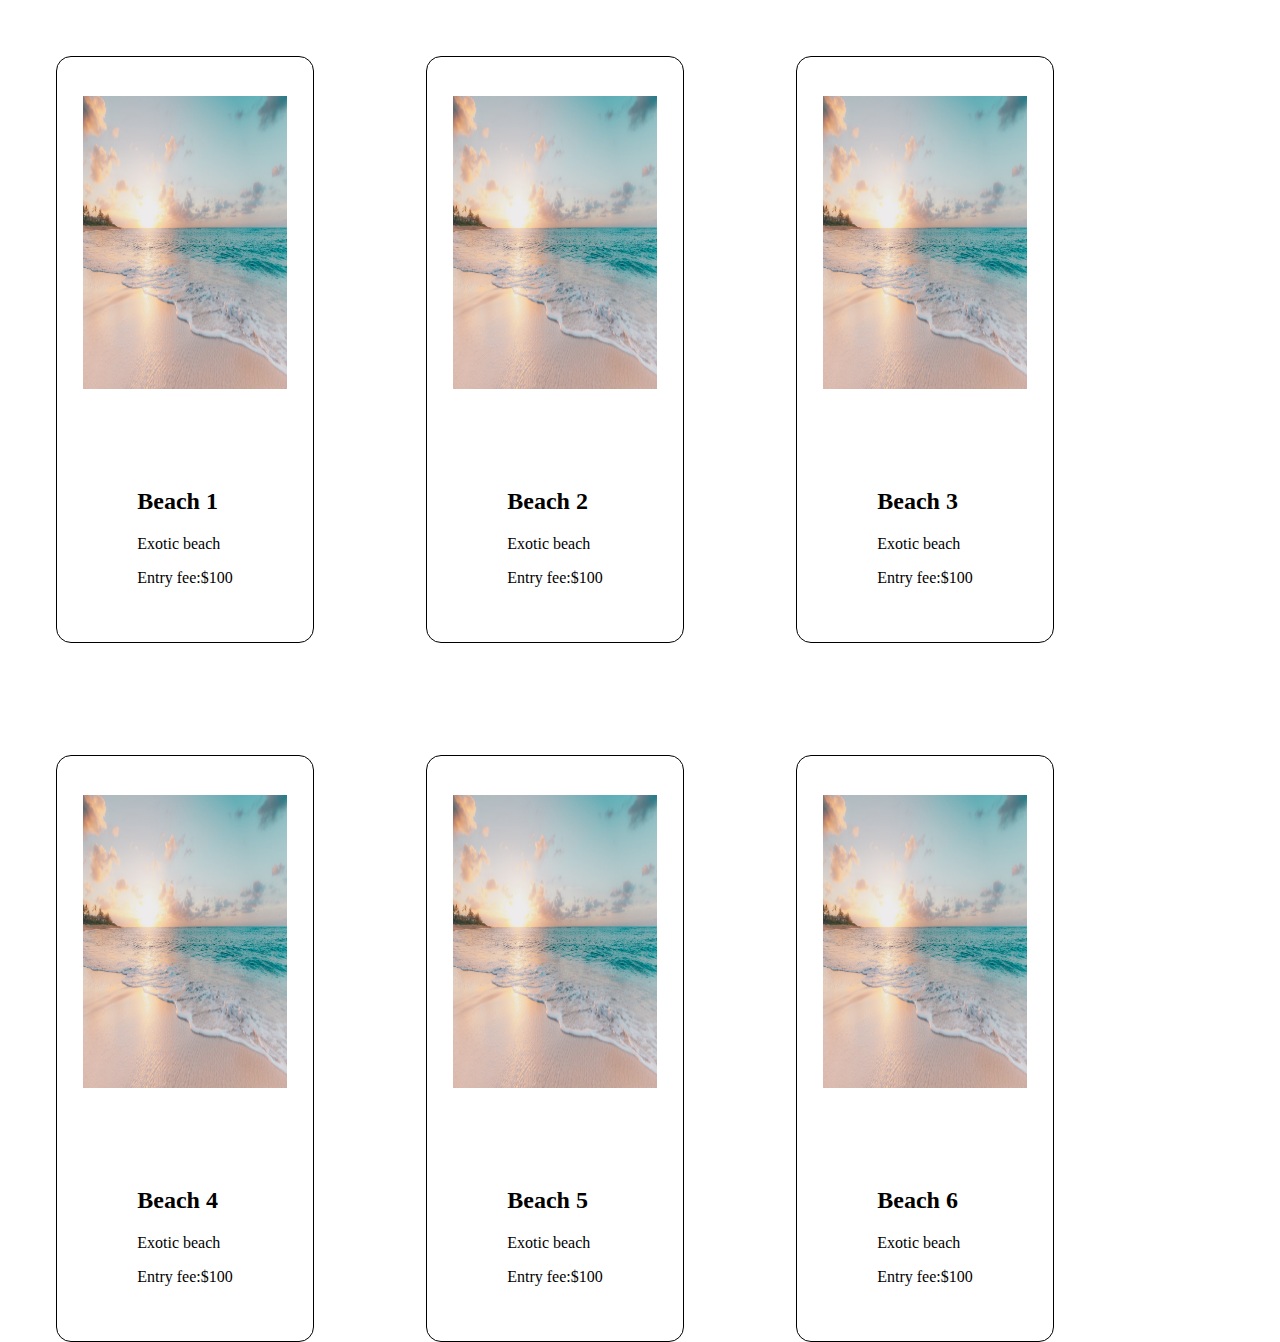
<file: card.html>
<!DOCTYPE html>
<html lang="en">
<head>
    <meta charset="UTF-8">
    <meta name="viewport" content="width=device-width, initial-scale=1.0">
    <title>Cards</title>
    <link rel="stylesheet" href="./card.css">
</head>
<body>
    <section class="cardBox">
        <div class="card">
            <img src="./images/main.avif" alt="images">
            <div class="desc">
                <h2>Beach 1</h2>
                <p>Exotic beach</p>
                <p>Entry fee:$100</p>
            </div>
        </div>
        <div class="card">
            <img src="./images/main.avif" alt="images">
            <div class="desc">
                <h2>Beach 2</h2>
                <p>Exotic beach</p>
                <p>Entry fee:$100</p>
            </div>
        </div>
        <div class="card">
            <img src="./images/main.avif" alt="images">
            <div class="desc">
                <h2>Beach 3</h2>
                <p>Exotic beach</p>
                <p>Entry fee:$100</p>
            </div>
        </div>
        <div class="card">
            <img src="./images/main.avif" alt="images">
            <div class="desc">
                <h2>Beach 4</h2>
                <p>Exotic beach</p>
                <p>Entry fee:$100</p>
            </div>
        </div>
        <div class="card">
            <img src="./images/main.avif" alt="images">
            <div class="desc">
                <h2>Beach 5</h2>
                <p>Exotic beach</p>
                <p>Entry fee:$100</p>
            </div>
        </div>
        <div class="card">
            <img src="./images/main.avif" alt="images">
            <div class="desc">
                <h2>Beach 6</h2>
                <p>Exotic beach</p>
                <p>Entry fee:$100</p>
            </div>
        </div>
    </section>
</body>
</html>
</file>
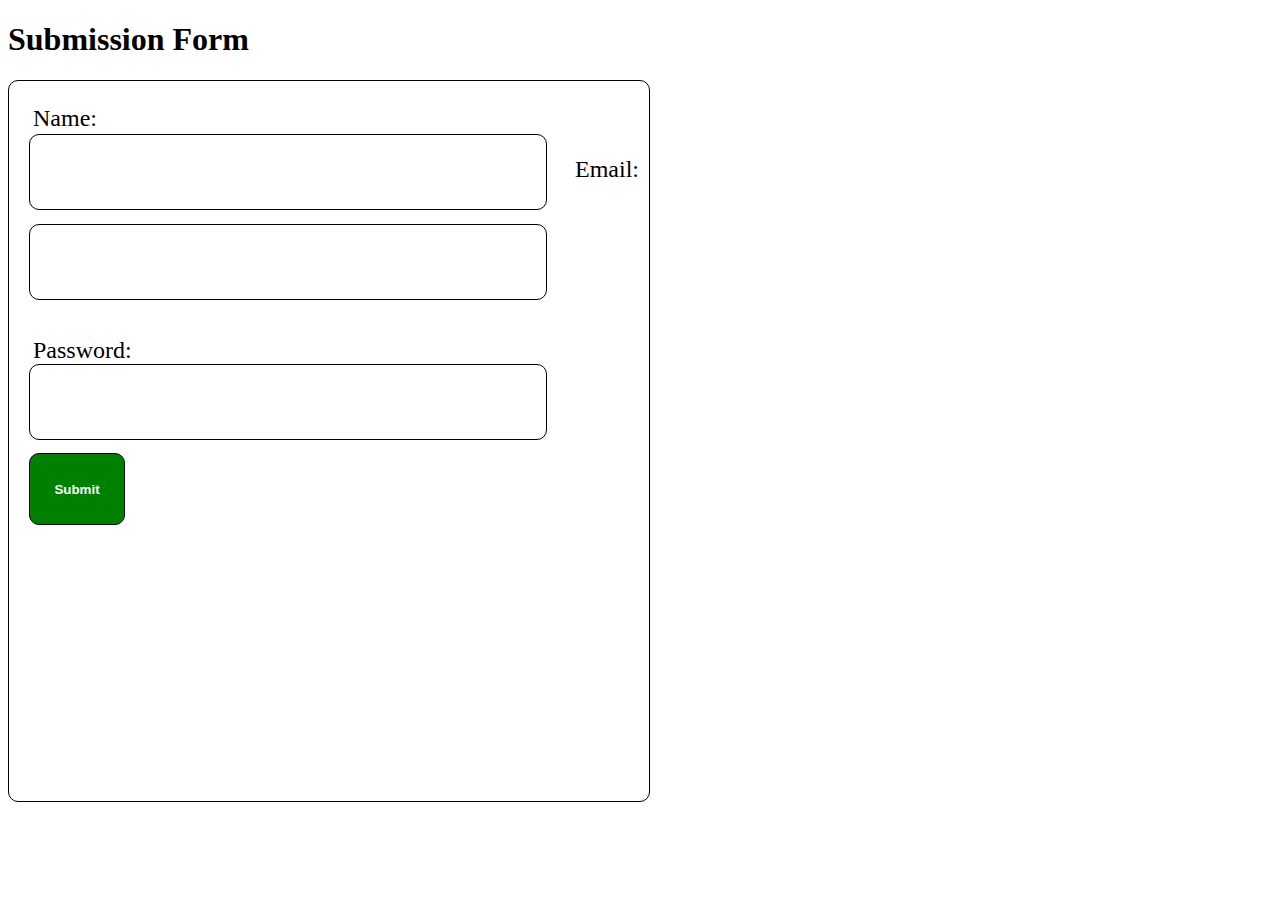
<file: form.html>
<!DOCTYPE html>
<html lang="en">
  <head>
    <meta charset="UTF-8" />
    <meta name="viewport" content="width=device-width, initial-scale=1.0" />
    <title>Form</title>
    <style>
      form {
        border: 1px solid black;
        border-radius: 10px;
        height: 80vh;
        width: 50vw;
      }
      label {
        font-size: 1.5rem;
        margin: 1em 0 0 1em;
        display: inline-block;
      }
      input {
        height: 10%;
        width: 80%;
        margin: 0 0 1em 1.5em;
        border-radius: 10px;
        border: 0.5px solid black;
      }
      .submit{
        height: 10%;
        width: 15%;
        background-color: green;
        font-weight: bold;
        color: white;
      }
    </style>
  </head>
  <body>
    <h1>Submission Form</h1>
    <form>
      <label for="name">Name:</label>
      <br />
      <input
        type="text"
        id="name"
        minlength="3"
        title="name should have more than 3 characters"
        required
      />
      <label for="mail">Email:</label>
      <br />
      <input
        type="email"
        id="mail"
        pattern="[a-z0-9._%+\-]+@[a-z0-9.\-]+\.[a-z]{2,}$"
        title="invaild email address"
        required
      />
      <label for="Password">Password:</label>
      <br />
      <input
        type="password"
        id="password"
        pattern="(?=.*\d)(?=.*[a-z])(?=.*[A-Z]).{8,}"
        minlength="8"
        title="password must be 8 or more  characters long and contain at least one lowercase, one uppercase,one number"
        required
      />
      <br>
      <input type="submit" class="submit">
    </form>
  </body>
</html>
</file>
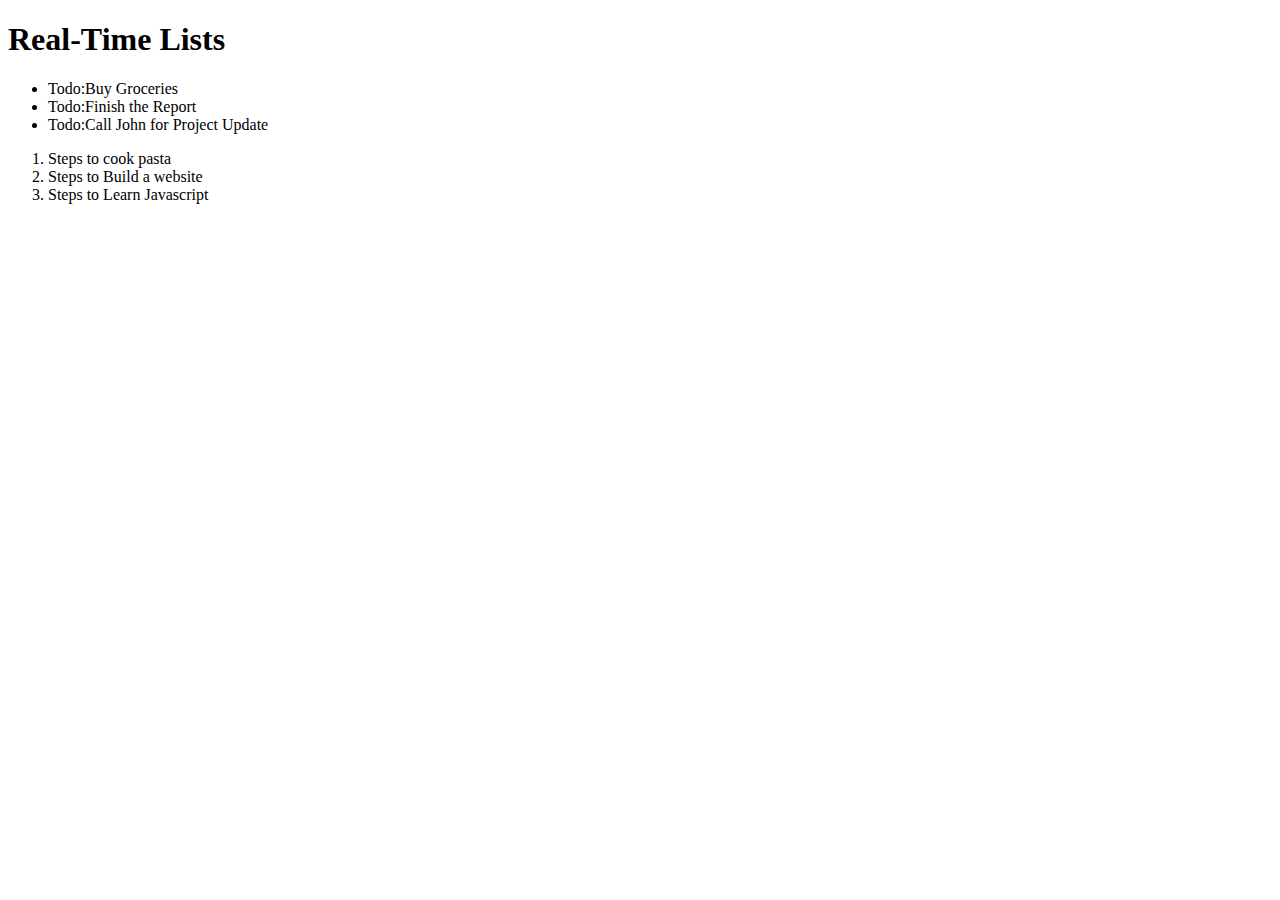
<file: lists.html>
<!DOCTYPE html>
<html lang="en">
<head>
    <meta charset="UTF-8">
    <meta name="viewport" content="width=device-width, initial-scale=1.0">
    <title>List</title>
</head>
<body>
    <h1>Real-Time Lists</h1>
    <ul>
        <li>Todo:Buy Groceries</li>
        <li>Todo:Finish the Report</li>
        <li>Todo:Call John  for Project Update</li>
    </ul>
    <ol>
        <li>Steps to cook pasta</li>
        <li>Steps to Build a website</li>
        <li>Steps to Learn Javascript</li>
    </ol>
</body>
</html>
</file>
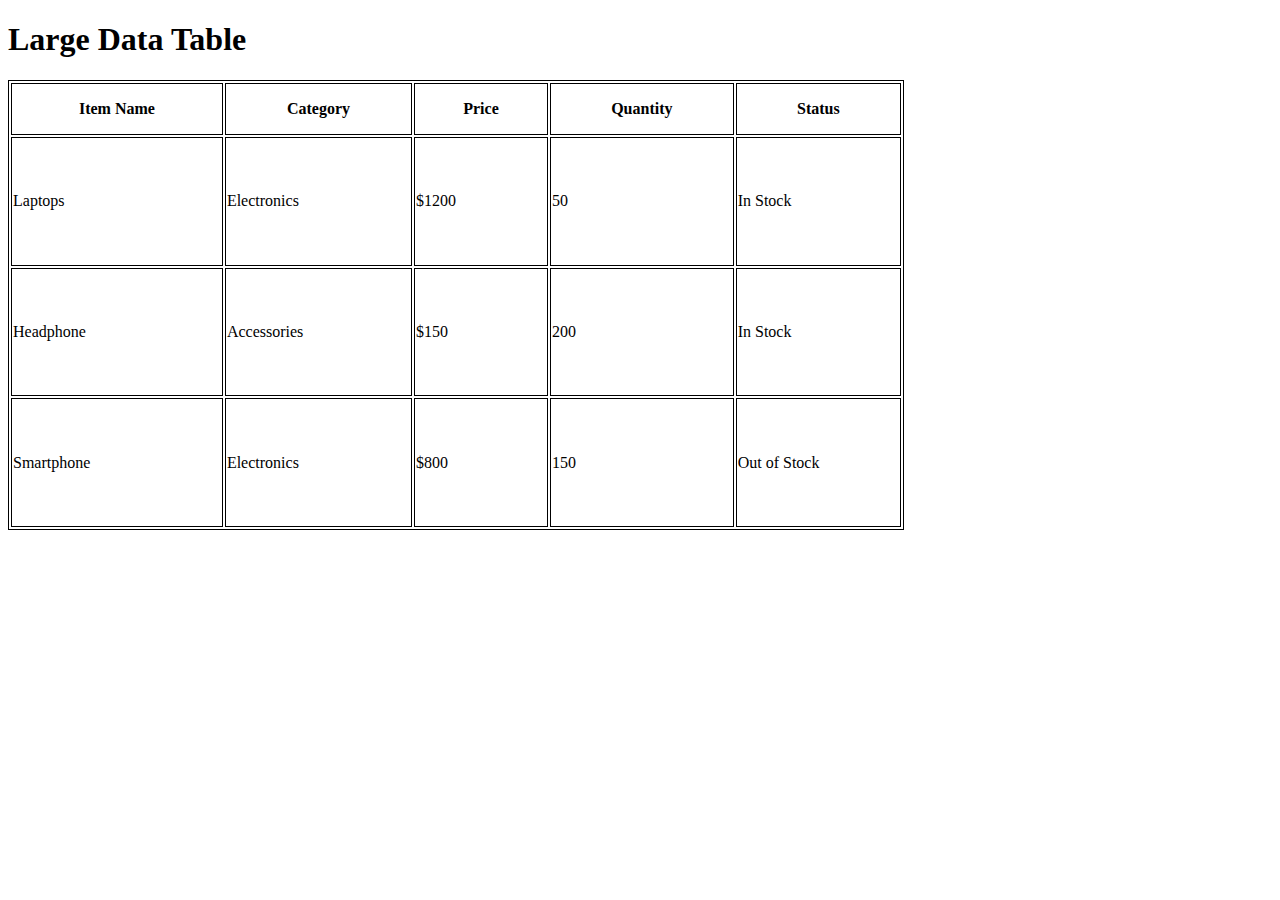
<file: tables.html>
<!DOCTYPE html>
<html lang="en">
<head>
    <meta charset="UTF-8">
    <meta name="viewport" content="width=device-width, initial-scale=1.0">
    <title>Table</title>
    <style>
        table,th,tr,td{
            border: 1px solid black;
        }
        table{
            height: 100%;
            width: 70%;
        }
        th{
            padding: 1em;
        }
        main{
            height: 50vh;
            width: 100vw;
        }
    </style>
</head>
<body>
    <main>
        <h1>Large Data Table</h1>
    <table  >
        <thead>
            <tr>
                <th>Item Name </th>
                <th>Category</th>
                <th>Price</th>
                <th>Quantity</th>
                <th>Status</th>
            </tr>
        </thead>
        <tbody>
            <tr>
                <td>Laptops</td>
                <td>Electronics</td>
                <td>$1200</td>
                <td>50</td>
                <td>In Stock</td>
            </tr>
            <tr>
                <td>Headphone</td>
                <td>Accessories</td>
                <td>$150</td>
                <td>200</td>
                <td>In Stock</td>
            </tr>
            <tr>
                <td>Smartphone</td>
                <td>Electronics</td>
                <td>$800</td>
                <td>150</td>
                <td>Out of Stock</td>
            </tr>
        </tbody>
    </table>
    </main>
</body>
</html>
</file>
<file: card.css>
.cardBox{
    height: 100vh;
    width: 100vw;
    display: flex;
    flex-wrap: wrap;
    gap: 1rem;
}
.card{
    height: 65%;
    width: 20%;
    border: 1px solid black;
    display: flex;
    flex-direction: column;
    align-items: center;
    justify-content: space-around;
    border-radius: 15px;
    margin: 3rem;
}
.card img{
    height: 50%;
    width: 80%;
}
</file>
